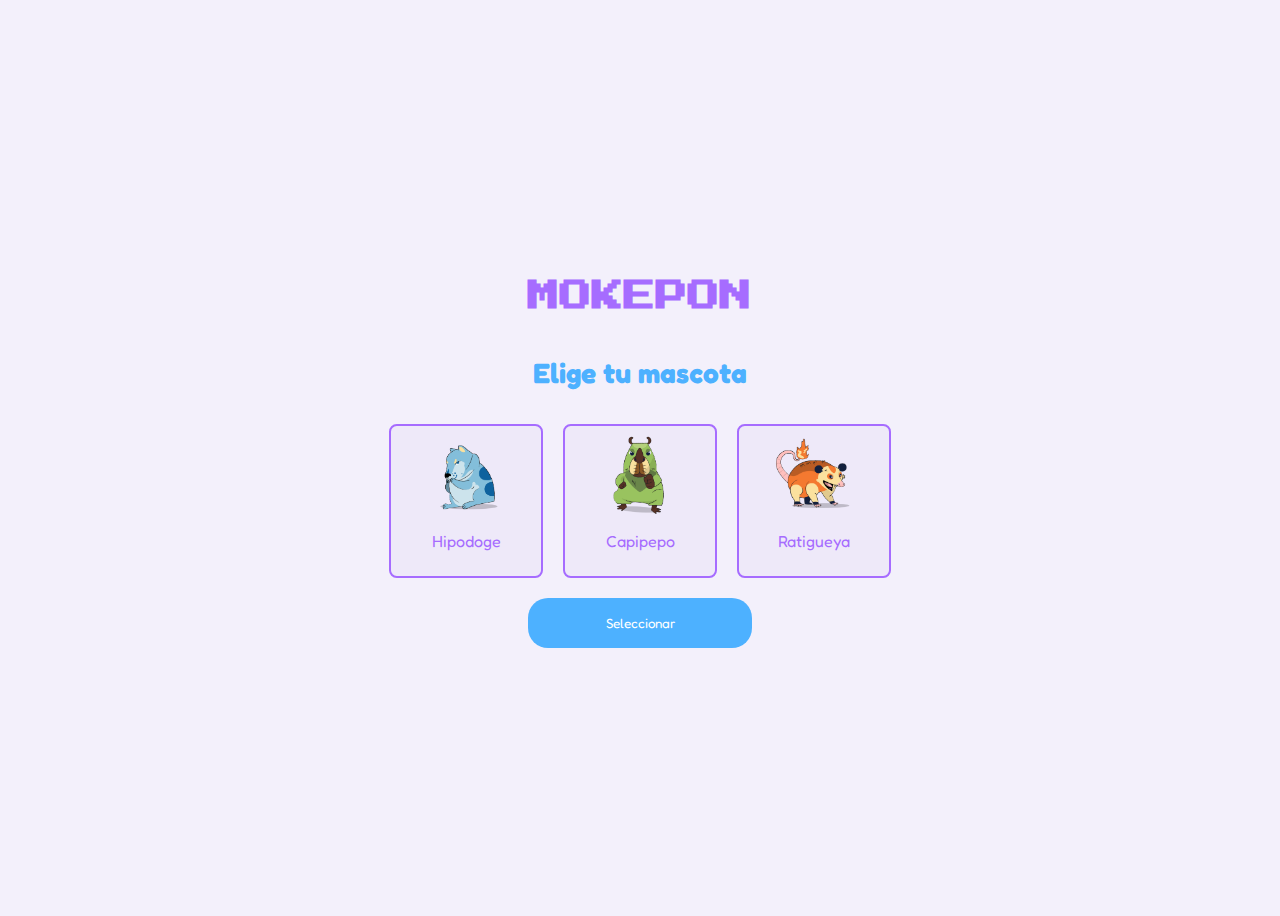
<file: index.html>
<!DOCTYPE html>
<html lang="en">
<head>
    <meta charset="UTF-8">
    <meta http-equiv="X-UA-Compatible" content="IE=edge">
    <meta name="viewport" content="width=device-width, initial-scale=1.0">
    <title>MOKEPON!</title>
    <link rel="stylesheet" href="./style.css">
    <link rel="preconnect" href="https://fonts.googleapis.com">
    <link rel="preconnect" href="https://fonts.gstatic.com" crossorigin>
    <link href="https://fonts.googleapis.com/css2?family=Fredoka+One&family=Press+Start+2P&display=swap" rel="stylesheet"></head>
<body>
     <section id="seleccionar-mascota">
        <h1>MOKEPON</h1>

        <h2>Elige tu mascota</h2>
        <div class="tarjetas" id="contenedor-tarjetas">
        </div>
        <button class="boton-principal" id="boton-mascota">Seleccionar</button>

    </section>

    <section id="seleccionar-ataque">
        <h1>MOKEPON</h1>
        <h2>Elige tu ataque</h2>
        <div  id="contenedor-ataques"    class="tarjeta-ataque">
        </div>

        <div id="mensajes">
            <p id = resultado>Muchas suerte</p>
            <section id="reiniciar">
                <button id="boton-reiniciar">Reiniciar</button>
            </section>
        </div>

        <div class="ataque">
            <div class="ataque-jugador">
                <p id="vidas-jugador">0</p>
                <p id="mascota-jugador"></p>
                <div id = ataques-jugador></div>
            </div>
            <div class="ataque-enemigo">
                <p id="vidas-enemigo">0</p>
                <p id="mascota-enemigo"></p>
                <div id = ataque-enemigo></div>
            </div>
        </div>     
    </section>
    <script src="./js/mokepon.js"></script>
</body>
</html>
</file>
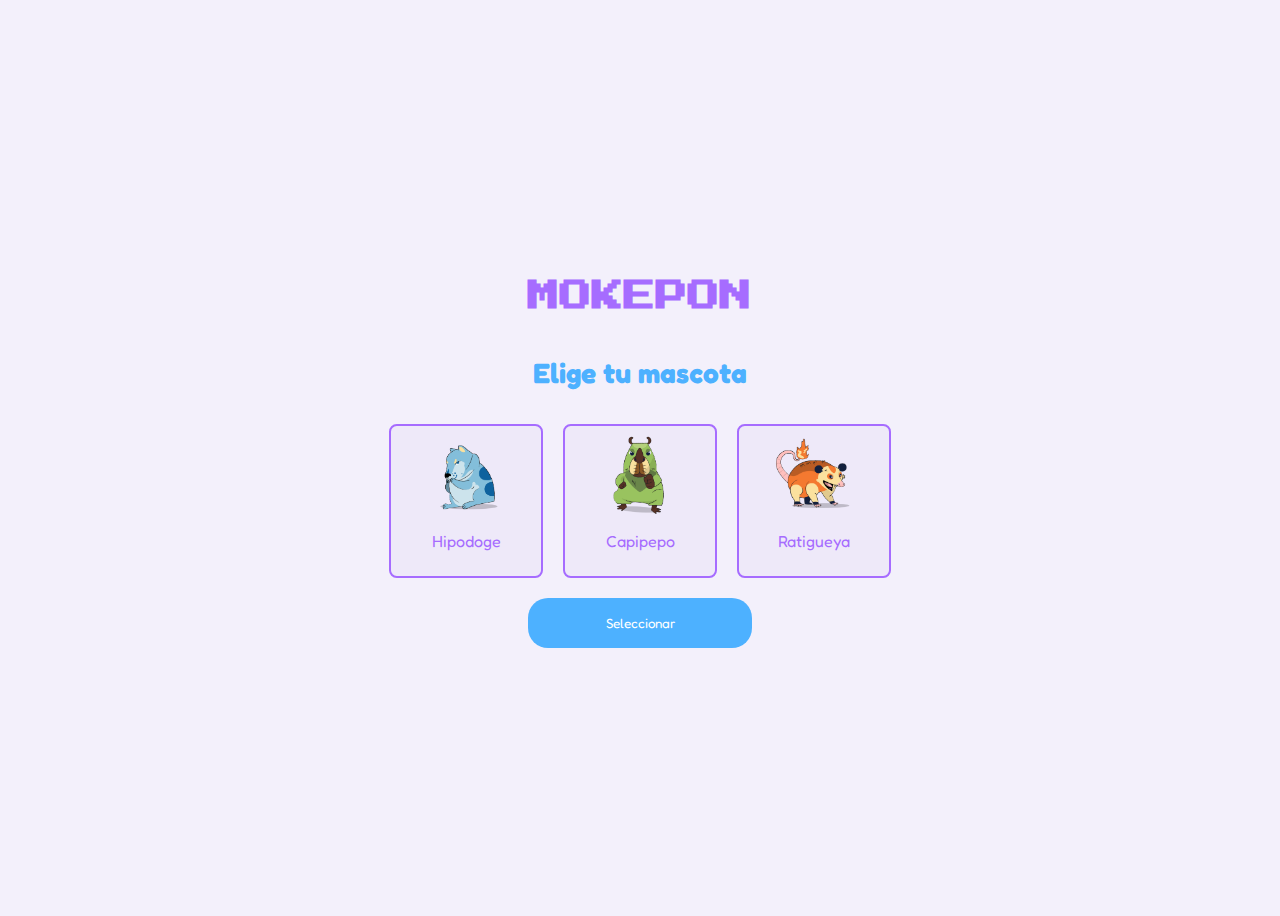
<file: mokepon.html>
<!DOCTYPE html>
<html lang="en">
<head>
    <meta charset="UTF-8">
    <meta http-equiv="X-UA-Compatible" content="IE=edge">
    <meta name="viewport" content="width=device-width, initial-scale=1.0">
    <title>MOKEPON!</title>
    <link rel="stylesheet" href="./style.css">
    <link rel="preconnect" href="https://fonts.googleapis.com">
    <link rel="preconnect" href="https://fonts.gstatic.com" crossorigin>
    <link href="https://fonts.googleapis.com/css2?family=Fredoka+One&family=Press+Start+2P&display=swap" rel="stylesheet"></head>
<body>
     <section id="seleccionar-mascota">
        <h1>MOKEPON</h1>

        <h2>Elige tu mascota</h2>
        <div class="tarjetas" id="contenedor-tarjetas">
        </div>
        <button class="boton-principal" id="boton-mascota">Seleccionar</button>

    </section>

    <section id="seleccionar-ataque">
        <h1>MOKEPON</h1>
        <h2>Elige tu ataque</h2>
        <div class="tarjeta-ataque">
            <button class="boton-ataque" id="boton-fuego">Fuego 🔥</button>
            <button class="boton-ataque" id="boton-agua">Agua 💧</button>
            <button class="boton-ataque" id="boton-tierra">Tierra 🌱</button> 
        </div>

        <div id="mensajes">
            <p id = resultado>Muchas suerte</p>
            <section id="reiniciar">
                <button id="boton-reiniciar">Reiniciar</button>
            </section>
        </div>

        <div class="ataque">
            <div class="ataque-jugador">
                <p id="vidas-jugador">3</p>
                <p id="mascota-jugador"></p>
                <div id = ataques-jugador></div>
            </div>
            <div class="ataque-enemigo">
                <p id="vidas-enemigo">3</p>
                <p id="mascota-enemigo"></p>
                <div id = ataque-enemigo></div>
            </div>
        </div>     
    </section>
    <script src="./js/mokepon.js"></script>
</body>
</html>
</file>
<file: style.css>
:root{
    --primario: #4db1ff;
    --secundario: #A66CFF;
    --fondo: #eae4f88c;
}

body{
    background-color: var(--fondo);
    font-family: 'Fredoka One', cursive;
}

h1{
    color: var(--secundario);
    font-size: xx-large;
    font-family: 'Press Start 2P', cursive;
}

h2{
    color: var(--primario);
    font-size: 28px;
}

input{
    display: none;
}

input:checked + label{
    background: var(--secundario);
    color: white;
}

#seleccionar-mascota, #seleccionar-ataque{
    height: 100vh;
    display: flex;
    flex-direction: column;
    justify-content: center;
    align-items: center;
}

.tarjeta-mokepon{
    display: flex;
    flex-direction: column;
    justify-content: center;
    align-items: center;
    width: 150px;
    height: 150px;
    border: 2px solid var(--secundario);
    border-radius: 5%;
    margin: 10px;
    background-color: var(--fondo);
    color: var(--secundario);
}

.tarjeta-mokepon img{
    width: 80px;
}

.tarjetas{
    display: flex;
}

.boton-principal, #boton-reiniciar{
    display: flex;
    justify-content: center;
    align-items: center;
    width: 224px;
    height: 50px;
    border: 0px;
    border-radius: 20px;
    margin: 10px;
    background-color: var(--primario);
    color: #ffffff;
    font-family: 'Fredoka One', cursive;
}
.tarjeta-ataque{
    display: flex;
    flex-direction: row;
}
.boton-ataque{
    display: flex;
    justify-content: center;
    align-items: center;
    width: 100px;
    height: 70px;
    border: 2px solid var(--secundario);
    border-radius: 5%;
    margin: 10px;
    background-color: var(--fondo);
    color: var(--secundario);
}

#mensajes{
    display: flex;
    flex-direction: column;
    align-items: center;
    width: 360px;
    border-radius: 5%;
    margin: 10px;
    color: var(--secundario);
}

.ataque{
    display: grid;
    grid-template-columns: 160px 160px;
    justify-items: center;
    background-color: var(--fondo);
    margin: 10px;
}

#vidas-jugador, #vidas-enemigo{
    font-size: 32px;
    margin: 12px;
}

.ataque-jugador, .ataque-enemigo{
    display: flex;
    flex-direction: column;
    align-items: center;
}

@media (max-width:600px) {
    .tarjetas, .tarjeta-ataque {
        flex-direction: column;
    }

}
</file>
